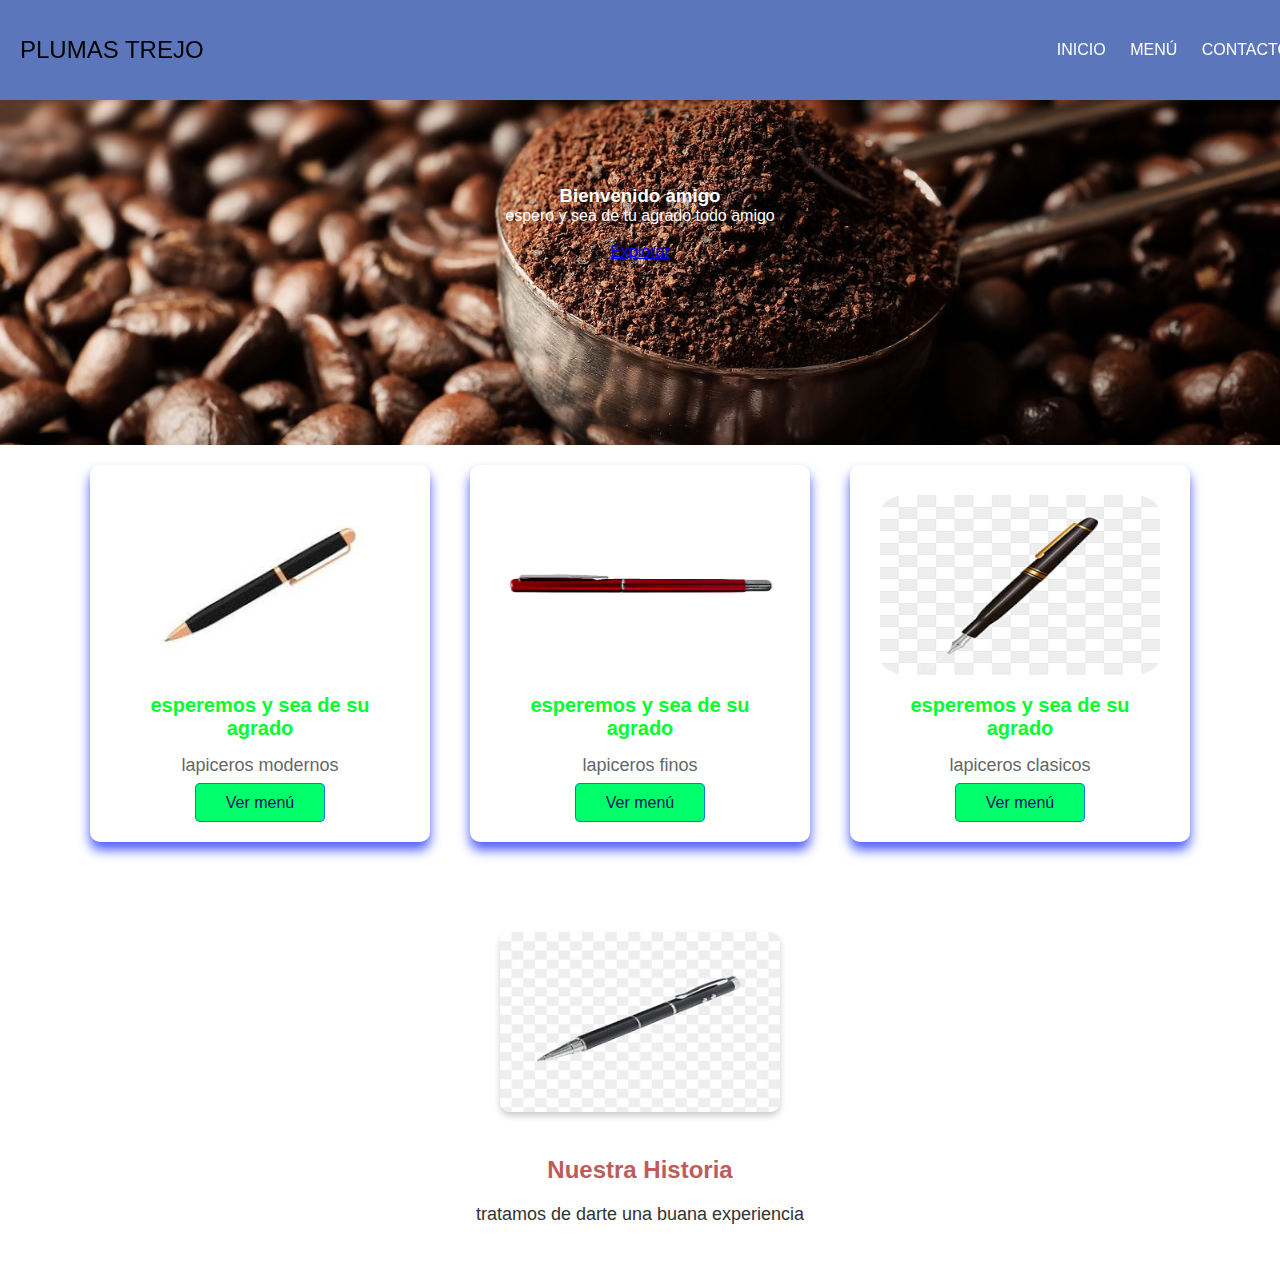
<file: index.html>
<!DOCTYPE html>
<html lang="en">

<head>
    <meta charset="UTF-8">
    <meta http-equiv="X-UA-Compatible" content="IE=edge">
    <meta name="viewport" content="width=device-width, initial-scale=1.0">
    <title>DinastiaMoMo Café</title>
    <link rel="stylesheet" href="styles.css"> <!-- Asegúrate de tener un archivo CSS minimalista para enlazar -->
    <link rel="icon" href="descarga1.jpg"> <!-- Cambia la imagen del ícono por una taza de café minimalista -->
</head>

<body>
    <header class="fade-header">
        <h2 class="logo">plumas trejo</h2>
        <input type="checkbox" name="Nombre" id="check">
        <nav class="menu">
            <a href="index.html">Inicio</a>
            <a href="Venta.html">Menú</a>
            <a href="Contac.html">Contacto</a>
            <label for="check" class="mostrar-menu">&#8801</label>
            <label for="check" class="esconder-menu">&#215</label>
        </nav>
    </header>

    <section id="intro">
        <div class="contenido-intro">
            <h3>Bienvenido amigo</h3>
            <p>espero y sea de tu agrado todo amigo</p>
            <br><a href="#" class="boton-empezar">Explorar</a>
        </div>
    </section>

    <section id="menu">
        <div>
            <img src="descarga1.jpg" alt="Cappuccino" width="280" height="180">
            <h4>esperemos y sea de su agrado </h4>
            <p>lapiceros modernos</p>
            <br><a href="Menu2.html" class="boton-saber-mas">Ver menú</a>
        </div>
        <div>
            <img src="images2.jpg" alt="Espresso" width="280" height="180">
            <h4>esperemos y sea de su agrado </h4>
            <p>lapiceros finos</p>
            <br><a href="Menu3.html" class="boton-saber-mas">Ver menú</a>
        </div>
        <div>
            <img src="descarga (3).jpg" alt="Latte" width="280" height="180">
            <h4>esperemos y sea de su agrado </h4>
            <p>lapiceros clasicos</p>
            <br><a href="Menu.html" class="boton-saber-mas">Ver menú</a>
        </div>
    </section>

    <section id="about">
        <div>
            <img src="descarga4.jpg" alt="Café en grano" width="280" height="180">
            <h3>Nuestra Historia</h3>
            <p>tratamos de darte una buana experiencia </p>
        </div>
    </section>

    <script src="" async defer></script>
</body>

</html>
</file>
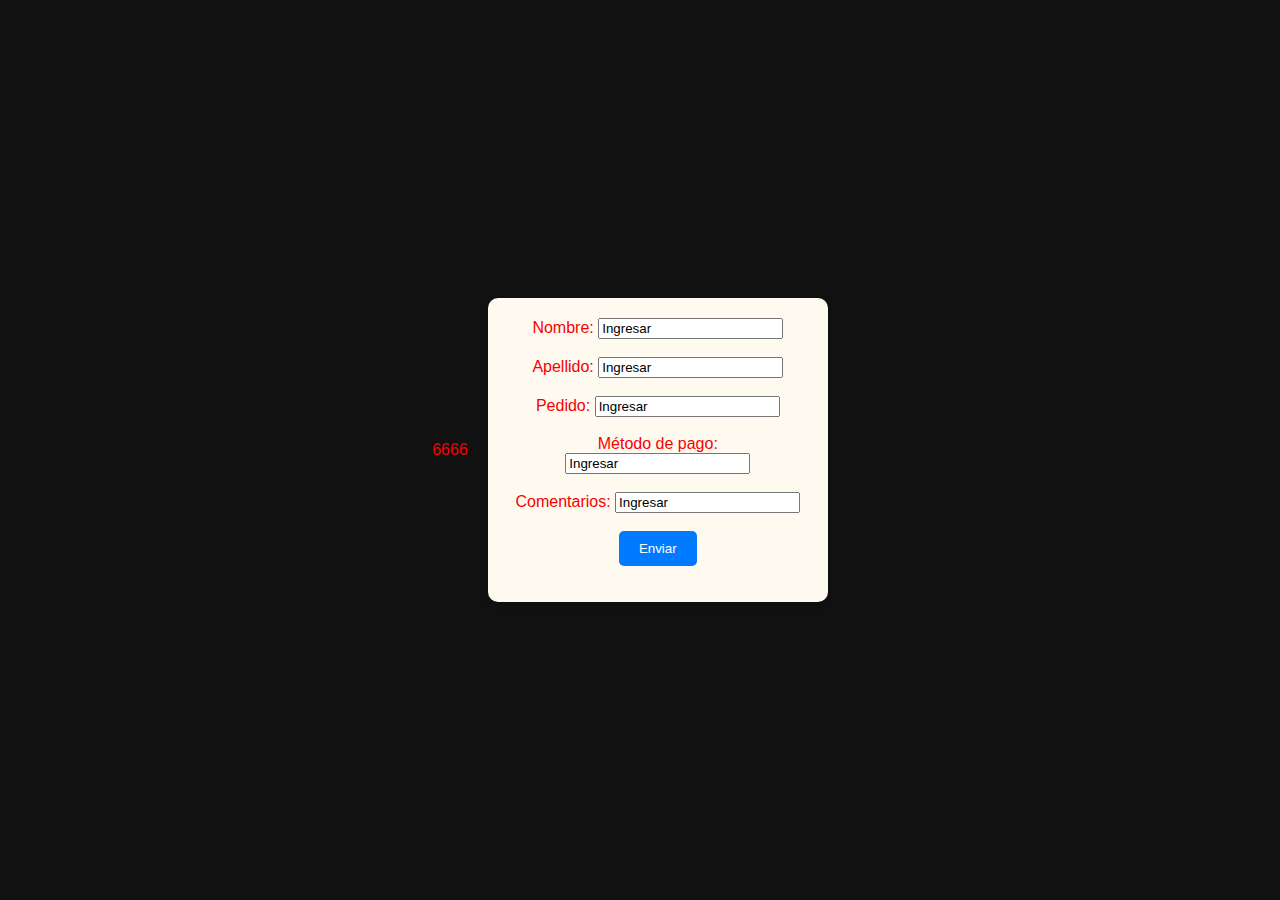
<file: Contac.html>
6666<!DOCTYPE html>
<html lang="en">
<head>
    <meta charset="UTF-8"> <!-- Atributo charset -->
    <meta name="viewport" content="width=device-width, initial-scale=1.0"> <!-- Atributo viewport -->
    <link rel="stylesheet" href="Contac.css"> <!-- Atributo rel -->
    <title>Document</title>
</head>
<body>
    <div id="content" class="card">
        <div>
            <form method="post" action="index.php"> <!-- Atributos method y action -->
                Nombre: <input type="text" name="nombre" value="Ingresar" onclick="this.value = ''";><br><br> <!-- Atributos type, name, value, onclick -->
                Apellido: <input type="text" name="apellido" value="Ingresar" onclick="this.value = ''";><br><br> <!-- Atributos type, name, value, onclick -->
                Pedido: <input type="text" name="pedido" value="Ingresar" onclick="this.value = ''";><br><br> <!-- Atributos type, name, value, onclick -->
                Método de pago: <input type="text" name="metodo_de_pago" value="Ingresar" onclick="this.value = ''";><br><br> <!-- Atributos type, name, value, onclick -->
                Comentarios: <input type="text" name="comentarios" value="Ingresar" onclick="this.value = ''";><br><br> <!-- Atributos type, name, value, onclick -->
                <input type="button" value="Enviar" class="enviar-button" id="enviar-button"> <!-- Atributos type, value, class, id -->
            </form>
        </div>
    </div>
</body>
</html>
</file>
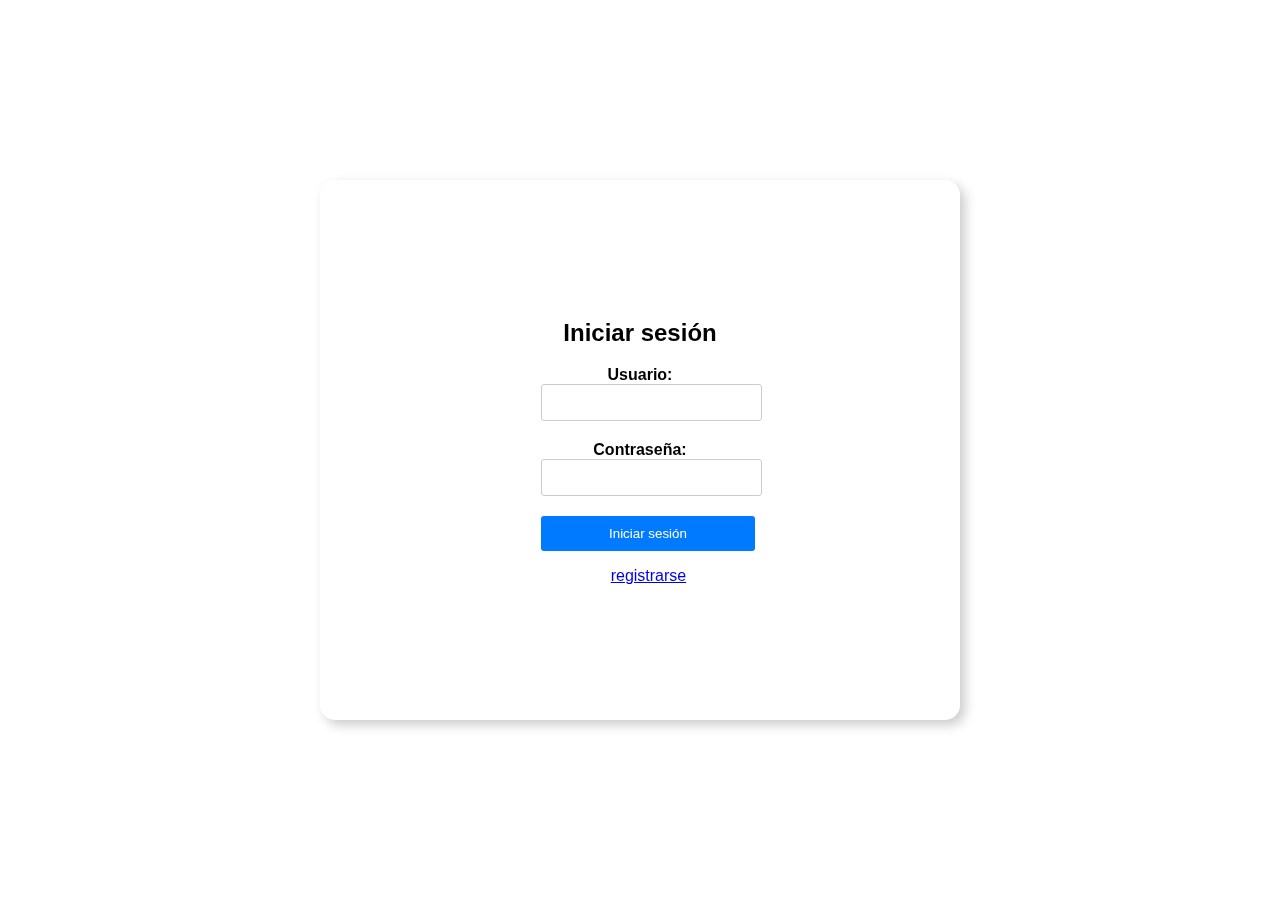
<file: Login.html>
<!DOCTYPE html>
<html lang="es">
<head>
    <meta charset="UTF-8">
    <meta name="viewport" content="width=device-width, initial-scale=1.0">
    <link rel="stylesheet" href="Estilo.css">
    <title>Iniciar sesión</title>
</head>
<body>
    <div class="login-container">
        <h2>Iniciar sesión</h2>
        <form id="login-form">
            <div class="form-group">
                <label for="username">Usuario:</label>
                <input type="text" id="username" name="username" required>
            </div>
            <div class="form-group">
                <label for="password">Contraseña:</label>
                <input type="password" id="password" name="password" required>
            </div>
            <button type="button" onclick="validateLogin()">Iniciar sesión</button>
        </form>
        <p>O <a href="Registro.html">registrarse</a></p>
    </div>

    <script>
        function validateLogin() {
            var username = document.getElementById("username").value;
            var password = document.getElementById("password").value;

            if (username === "" && password === "") {
                window.location.href = "menu.html"; // Redirige a la página de menú si la validación es exitosa
            } else {
                alert("Usuario o contraseña incorrectos. Inténtalo de nuevo.");
            }
        }
    </script>
</body>
</html>
</file>
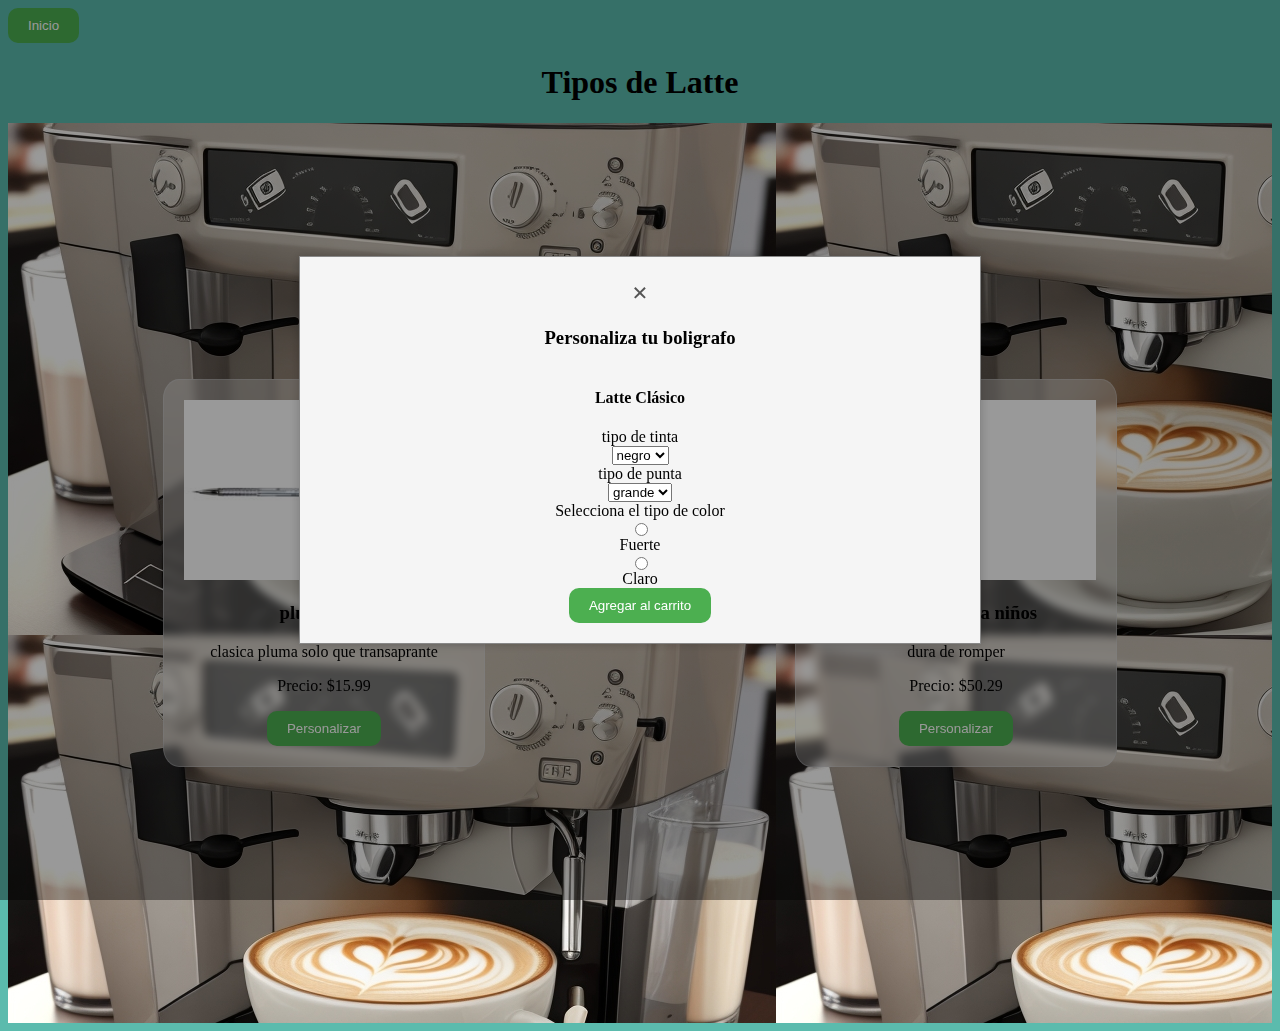
<file: Menu.html>
<!DOCTYPE html>
<html lang="es">
<head>
    <meta charset="UTF-8">
    <meta name="viewport" content="width=device-width, initial-scale=1.0">
    <link rel="stylesheet" href="Venta.css">
    <title>Tipos de Latte</title>
</head>
<header>
    <a href="Index.html"><button>Inicio</button></a>
</header>
<body>
    <h1>Tipos de Latte</h1>
    <div class="coffee-section">
        <div class="coffee-card">
            <img src="346199_10_PM4(12).jpg" alt="Latte Clásico" width="280" height="180">
            <h3>pluma plus</h3>
            <p>clasica pluma solo que transaprante</p>
            <p>Precio: $15.99</p>
            <button onclick="personalizarLatte('pluma plus')">Personalizar</button>
        </div>
        <div class="coffee-card">
            <img src="images (13).jpg" alt="Latte Vainilla" width="280" height="180">
            <h3>boligrafo para niños</h3>
            <p>dura de romper</p>
            <p>Precio: $50.29</p>
            <button onclick="personalizarLatte('Latte de Vainilla')">Personalizar</button>
        </div>
    </div>

    <div id="personalizar-latte" class="modal">
        <div class="modal-content">
            <span class="close" onclick="closeModal('personalizar-latte')">&times;</span>
            <h3>Personaliza tu boligrafo</h3>
            <h4 id="latte-nombre">Latte Clásico</h4>
            <label for="tipo-leche">tipo de tinta</label>
            <select id="tipo-leche">
                <option value="leche-entera">negro</option>
                <option value="leche-descremada">azul</option>
                <option value="leche-de-almendras">roja</option>
            </select>
            <label for="tipo-azucar">tipo de punta </label>
            <select id="tipo-azucar">
                <option value="azucar-blanco">grande</option>
                <option value="azucar-moreno">fina</option>
                <option value="sin-azucar">normal</option>
            </select>
            <label for="temperatura">Selecciona el tipo de color</label>
            <input type="radio" id="fuerte" name="temperatura" value="fuerte">
            <label for="fuerte">Fuerte</label>
            <input type="radio" id="caliente" name="temperatura" value="claro">
            <label for="claro">Claro</label>
            <button onclick="agregarAlCarrito()">Agregar al carrito</button>
        </div>
    </div>
    <script src="Venta.js"></script>
</body>
</html>
</file>
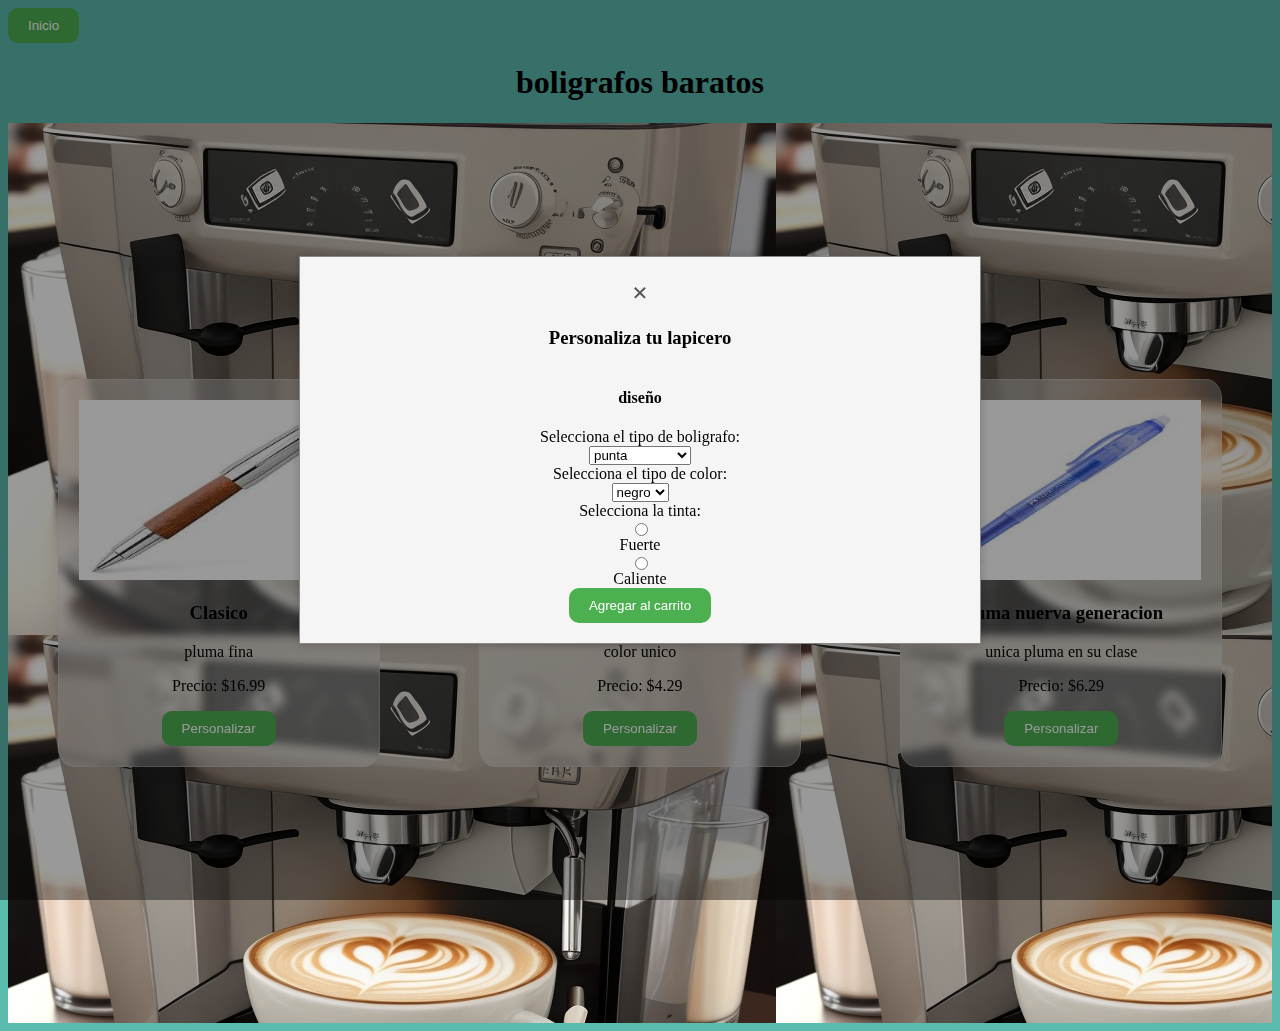
<file: Menu2.html>
<!DOCTYPE html>
<html lang="es">
<head>
    <meta charset="UTF-8">
    <meta name="viewport" content="width=device-width, initial-scale=1.0">
    <link rel="stylesheet" href="Venta.css">
    <title>Tipos de lapiceros</title>
</head>
<header>
    <a href="Index.html"><button>Inicio</button></a>
</header>
<body>
    <h1>boligrafos baratos</h1>
    <div class="coffee-section">
        <div class="coffee-card">
            <img src="images (9).jpg" alt="Latte Clásico" width="280" height="180">
            <h3>Clasico</h3>
            <p>pluma fina</p>
            <p>Precio: $16.99</p>
            <button onclick="personalizarLatte('Latte Clásico')">Personalizar</button>
        </div>
        <div class="coffee-card">
            <img src="images (10).jpg" alt="Latte Vainilla" width="280" height="180">
            <h3>pluma clasica</h3>
            <p>color unico</p>
            <p>Precio: $4.29</p>
            <button onclick="personalizarLatte('Latte de Vainilla')">Personalizar</button>
        </div>
        <div class="coffee-card">
            <img src="descarga (11).jpg" alt="Latte Vainilla" width="280" height="180">
            <h3>pluma nuerva generacion </h3>
            <p>unica pluma en su clase</p>
            <p>Precio: $6.29</p>
            <button onclick="personalizarLatte('Latte de Vainilla')">Personalizar</button>
        </div>
    </div>

    <div id="personalizar-lapicero " class="modal">
        <div class="modal-content">
            <span class="close" onclick="closeModal('personaliza tu lapicero')">&times;</span>
            <h3>Personaliza tu lapicero</h3>
            <h4 id="latte-nombre">diseño</h4>
            <label for="tipo-tinta">Selecciona el tipo de boligrafo:</label>
            <select id="tipo-tamaño">
                <option value="tipo de punta">punta</option>
                <option value="tipos de suavidad">tipo-suavidad</option>
                <option value="leche-de-almendras">tipo-grueso</option>
            </select>
            <label for="tipo-azucar">Selecciona el tipo de color:</label>
            <select id="tipo-azucar">
                <option value="azucar-blanco">negro</option>
                <option value="azucar-moreno">rojo</option>
                <option value="sin-azucar">azul</option>
            </select>
            <label for="temperatura">Selecciona la tinta:</label>
            <input type="radio" id="fuerte" name="temperatura" value="fuerte">
            <label for="fuerte">Fuerte</label>
            <input type="radio" id="claro" name="temperatura" value="claro">
            <label for="claro">Caliente</label>
            <button onclick="agregarAlCarrito()">Agregar al carrito</button>
        </div>
    </div>
    <script src="Venta.js"></script>
</body>
</html>
</file>
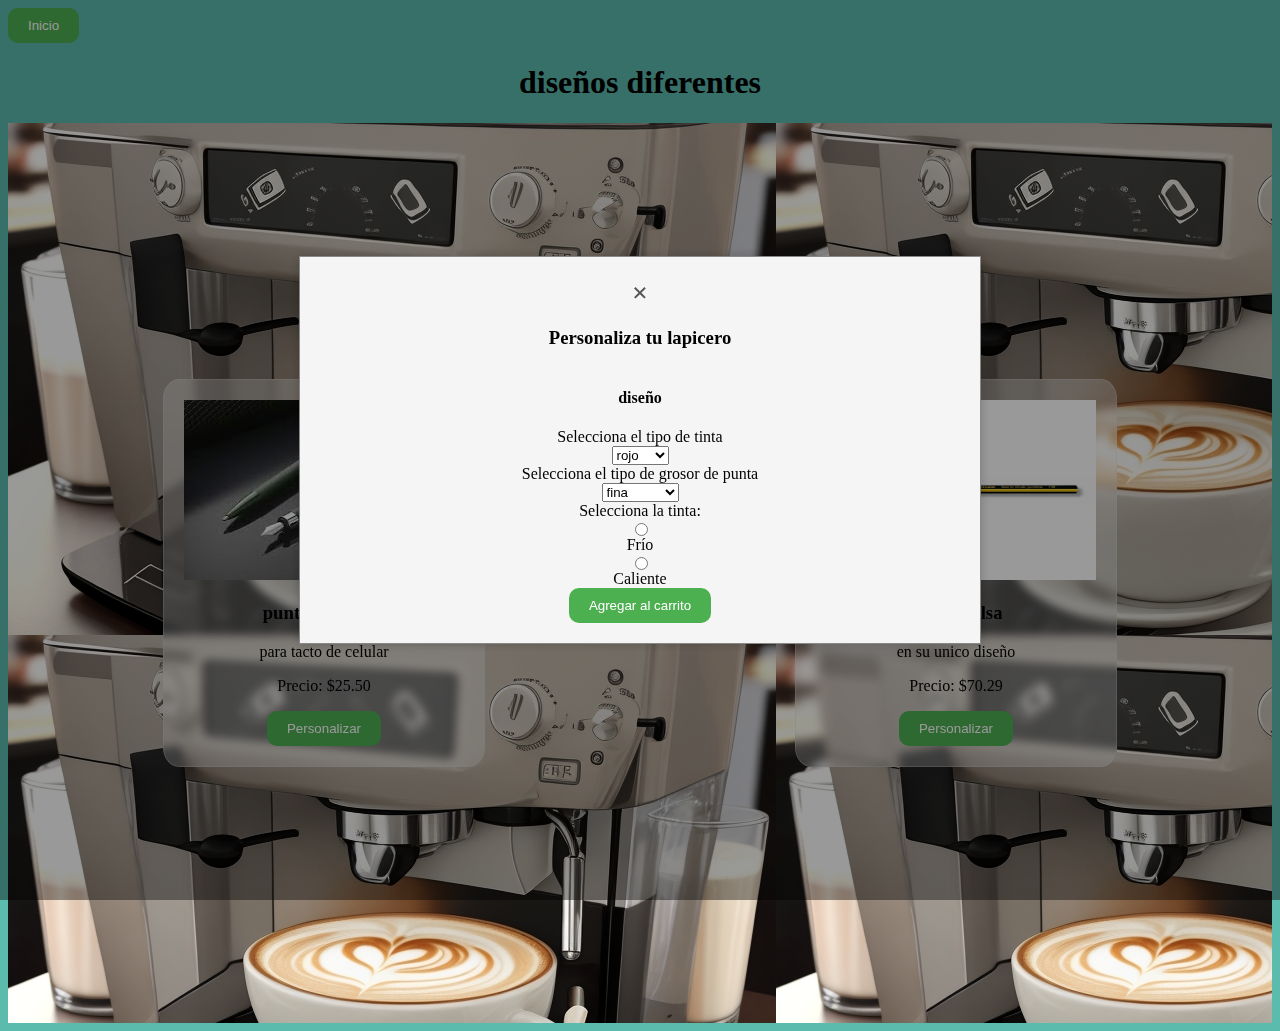
<file: Menu3.html>
<!DOCTYPE html>
<html lang="es">
<head>
    <meta charset="UTF-8"> <!-- Atributo charset -->
    <meta name="viewport" content="width=device-width, initial-scale=1.0"> <!-- Atributo viewport -->
    <link rel="stylesheet" href="Venta.css"> <!-- Atributo rel -->
    <title>diseños diferentes</title>
</head>
<header>
    <a href="Index.html"><button>Inicio</button></a>
</header>
<body>
    <h1>diseños diferentes</h1>
    <div class="coffee-section">
        <div class="coffee-card">
            <img src="descarga (7).jpg" alt="Latte Clásico" width="280" height="180">
            <h3>punta muy fina</h3>
            <p>para tacto de celular </p>
            <p>Precio: $25.50</p>
            <button onclick="personalizarLatte('Latte Clásico')">Personalizar</button>
        </div>
        <div class="coffee-card">
            <img src="images (8).jpg" alt="Latte Vainilla" width="280" height="180">
            <h3>pluma falsa </h3>
            <p>en su unico diseño</p>
            <p>Precio: $70.29</p>
            <button onclick="personalizarLatte('Latte de Vainilla')">Personalizar</button>
        </div>
    </div>

    <div id="personalizar-latte" class="modal">
        <div class="modal-content">
            <span class="close" onclick="closeModal('personalizar-latte')">&times;</span>
            <h3>Personaliza tu lapicero</h3>
            <h4 id="latte-nombre">diseño</h4>
            <label for="tipo-tinta">Selecciona el tipo de tinta</label>
            <select id="tipo-leche">
                <option value="leche-entera">rojo</option>
                <option value="leche-descremada">negro </option>                             
                                   <option value="leche-de-almendras">azul</option>
            </select>
            <label for="tipo-azucar">Selecciona el tipo de grosor de punta</label>
            <select id="tipo-azucar">
                <option value="azucar-blanco">fina</option>
                <option value="azucar-moreno">gorda</option>
                <option value="sin-azucar">de dibujo</option>
            </select>
            <label for="temperatura">Selecciona la tinta:</label>
            <input type="radio" id="fuerte" name="temperatura" value="fuerte">
            <label for="frio">Frío</label>
            <input type="radio" id="claro" name="temperatura" value="claro">
            <label for="claro">Caliente</label>
            <button onclick="agregarAlCarrito()">Agregar al carrito</button>
        </div>
    </div>
    <script src="Venta.js"></script>
</body>
</html>
</file>
<file: styles.css>
/* Establece reglas iniciales para todos los elementos en la página */
* {
    margin: 0;
    padding: 0;
    font-family: Verdana, Geneva, Tahoma, sans-serif;
}

/* Estilos para el encabezado */
.fade-header {
    height: 100px;
    background: #5b76bb;
    display: flex;
    justify-content: space-between;
    align-items: center;
    padding: 0 20px;
    position: fixed; /* Mantiene el encabezado fijo en la parte superior */
    z-index: 100; /* Asegura que esté por encima del contenido */
    box-shadow: 0 2px 4px rgba(0, 0, 0, 0.1); /* Sombra suave debajo del encabezado */
    transition: background-color 0.3s, opacity 0.3s; /* Agrega una transición de color de fondo y opacidad */
    opacity: 1; /* Establece la opacidad inicial en 1 (completamente visible) */
    left: 0; /* Alinea el encabezado a la izquierda */
    width: 100%;
}

/* Cambia el fondo y la opacidad al hacer scroll hacia abajo */
.scrolled {
    background-color: rgba(51, 51, 51, 0.7); /* Cambia el color de fondo con opacidad */
    opacity: 0.9; /* Reduce la opacidad al hacer scroll */
}


/* Estilos para el logotipo en el encabezado */
.logo {
    text-transform: uppercase;
    color: black;
    font-weight: 200;
    font-size: 24px;
}

/* Estilos para los enlaces en el menú de navegación */
.menu a {
    color: #fff;
    text-transform: uppercase;
    text-decoration: none;
    padding: 0 10px;
    transition: 0.4s;
}

/* Estilos para los íconos de menú en dispositivos móviles */
.mostrar-menu,
.esconder-menu {
    font-size: 30px;
    cursor: pointer;
    display: none;
    transition: 0.4s;
}

/* Estilos específicos para el ícono de "mostrar menú" */
.mostrar-menu {
    order: 2;
}

/* Cambia el color de los enlaces y los íconos de menú al pasar el mouse sobre ellos */
.menu a:hover,
.mostrar-menu:hover,
.esconder-menu:hover {
    color: #0d6031;
}

/* Estilos para el cuadro de verificación (checkbox) */
#check {
    display: none;
}

/* Estilos para la sección de introducción */
#intro {
    padding: 20px 50px;
    background-image: url("/media/banner.jpeg");
    height: 45vh;
    background-size: cover;
    background-position: center;
    position: relative;
}

/* Pseudo-elemento para crear un fondo semitransparente en la sección de introducción */
#intro::before {
    content: '';
    
    position: absolute;
    width: 100%;
    height: 45vh;
    left: 0;
}

/* Estilos para el contenido en la sección de introducción */
.contenido-intro{
    position: absolute;
    color: #fff;
    top: 50%;
    left: 50%;
    transform: translate(-50%, -50%);
    text-align: center;
}

/* Reduce el tamaño de fuente en la sección de introducción para dispositivos móviles */
@media (max-width: 768px) {
    .menu a,
    .contenido-intro h3 {
        font-size: 20px;
        font-weight: 400;
        padding: 10px 0;
    }
}

/* Estilos para la sección de menú */
#menu {
    padding: 20px 50px;
    display: flex;
    justify-content: center;
    flex-wrap: wrap; /* Agrega esta línea para permitir que los elementos se coloquen en una fila adicional en dispositivos móviles */
}

#menu div {
    text-align: center;
    padding: 30px 30px;
    box-shadow: 0 8px 12px rgba(0, 26, 255, 0.7);
    border-radius: 10px;
    width: 280px;
    margin: 0 20px;
}

#menu div h4 {
    color: rgb(0, 255, 47);
    font-size: 20px;
    margin: 15px 0;
}

#menu div p {
    color: #666;
    font-size: 18px;
}

.boton-saber-mas {
    background-color: rgb(0, 255, 106);
    text-decoration: none;
    color: #13125f;
    padding: 10px 30px;
    border: 1px solid #007bff;
    border-radius: 5px;
    margin-top: 15px;
    transition: all 0.4s;
}

/* Añade un margen inferior al botón "Saber más" para separarlo del texto */
.boton-saber-mas {
    margin-bottom: 30px;
}

.boton-saber-mas:hover {
    background-color: #b91010;
    color: #000;
}

/* Estilos para la sección "Acerca de" */
#about {
    padding: 50px;
    text-align: center;
}

#about img {
    max-width: 100%;
    border-radius: 10px;
    box-shadow: 0 4px 6px rgba(0, 0, 0, 0.2);
    margin: 20px 0;
}

#about h3 {
    color: #bb5d5b;
    font-size: 24px;
    margin: 20px 0;
}

#about p {
    color: #333;
    font-size: 18px;
}

img{
    border-radius: 10%;
}
</file>
<file: Contac.css>
body {
    font-family: Arial, sans-serif;
    background-color: #111; /* Fondo negro mate */
    margin: 0;
    padding: 0;
    color:#f70000; /* Texto blanco para contrastar con el fondo */
    display: flex;
    flex-wrap: wrap; /* Añade esta propiedad para permitir el ajuste de líneas */
    justify-content: center;
    align-items: center;
    height: 100vh; /* Centra verticalmente en la página */
}

.card {
    width: 300px;
    margin: 20px;
    padding: 20px;
    background-color: floralwhite;
    border-radius: 10px;
    text-align: center;
    box-shadow: 0 4px 6px rgba(0, 0, 0, 0.1);
    transition: transform 0.2s, box-shadow 0.2s;
}


.card:hover {
    transform: scale(1.05);
    box-shadow: 0 8px 12px rgba(255, 0, 255, 0.7); /* Efecto de iluminación rosa neón */
}

/* Estilos para los modales */
.modal {
    display: none;
    position: fixed;
    top: 0;
    left: 0;
    width: 100%;
    height: 100%;
    background-color: rgba(0, 0, 0, 0.7); /* Fondo semi transparente */
    z-index: 1;
}

.modal-content {
    position: absolute;
    top: 50%;
    left: 50%;
    transform: translate(-50%, -50%);
    background-color: #fff;
    padding: 20px;
    border-radius: 5px;
    box-shadow: 0 4px 8px rgba(0, 0, 0, 0.2);
    text-align: center;
}

.close {
    position: absolute;
    top: 10px;
    right: 10px;
    cursor: pointer;
    font-size: 20px;
    color: #f70000;
}

/* Estilos minimalistas para el botón "Más información" */
button {
    background-color: transparent; /* Fondo transparente */
    color: #007bff; /* Color del texto */
    border: 1px solid #007bff; /* Borde delgadamente visible */
    padding: 8px 16px; /* Espaciado interno (ajusta según tus preferencias) */
    border-radius: 4px; /* Bordes ligeramente redondeados */
    cursor: pointer;
    transition: background-color 0.3s, color 0.3s, border-color 0.3s; /* Transición suave en varios atributos */
}

button:hover {
    background-color: #007bff; /* Cambio de color de fondo al pasar el mouse */
    color: #fff; /* Cambio de color del texto al pasar el mouse */
    border-color: #007bff; /* Cambio de color del borde al pasar el mouse */
}

/* Estilo para el botón de enviar */
.enviar-button {
    background-color: #007bff; /* Color de fondo azul */
    color: #fff; /* Texto blanco */
    border: none; /* Sin borde */
    padding: 10px 20px; /* Espaciado interno */
    border-radius: 5px; /* Bordes redondeados */
    cursor: pointer; /* Cambio de cursor al pasar el mouse */
    transition: background-color 0.3s; /* Transición suave en el color de fondo */
}

.enviar-button:hover {
    background-color: #0056b3; /* Cambio de color de fondo al pasar el mouse */
}


@media (max-width: 480px) {
    .card{
        width: 100%;
    }
}
</file>
<file: Estilo.css>
body {
    font-family: Arial, sans-serif;
    background-image: url(https://images.unsplash.com/photo-1520052205864-92d242b3a76b?ixlib=rb-4.0.3&ixid=M3wxMjA3fDB8MHxzZWFyY2h8Mnx8YWVzdGhldGljJTIwcGFzdGVsfGVufDB8fDB8fHww&w=1000&q=80); /* Reemplaza 'ruta_de_tu_imagen.jpg' con la ruta real de tu imagen */
    background-size: cover;
    background-repeat: no-repeat;
    background-attachment: fixed;
    margin: 0; /* Elimina el margen predeterminado del body */
    padding: 0; /* Elimina el relleno predeterminado del body */
    display: flex;
    flex-direction: column; /* Alinea los elementos verticalmente */
    justify-content: center; /* Centra verticalmente */
    align-items: center; /* Centra horizontalmente */
    height: 100vh;
}


.login-container {
    background-color: rgba(255, 255, 255, 0.2);
    border-radius: 15px;
    box-shadow: 5px 5px 12px #00000035;
    backdrop-filter: blur(10px);
    width: 50%;
    height: 60%;
    display: flex;
    flex-direction: column;
    justify-content: center; /* Centra verticalmente */
    align-items: center; /* Centra horizontalmente */
}

h2 {
    text-align: center;
}

.form-group {
    margin-bottom: 20px;
}

label {
    display: block;
    font-weight: bold;
}

input[type="text"],
input[type="password"] {
    width: 100%;
    padding: 10px;
    border: 1px solid #ccc;
    border-radius: 3px;
}
input[type="Usuario"] {
    width: 100%;
    padding: 10px;
    border: 1px solid #ccc;
    border-radius: 3px;
}
input[type="email"] {
    width: 100%;
    padding: 10px;
    border: 1px solid #ccc;
    border-radius: 3px;
}
button {
    width: 108%;
    padding: 10px;
    background-color: #007bff;
    color: #fff;
    border: none;
    border-radius: 3px;
    cursor: pointer;
}

button:hover {
    background-color: #0056b3;
}

#login-form {
    text-align: center;
}

p {
    color: #fff;
    text-align: center;
    border: none;
    border-radius: 2px;
    cursor: pointer;
}
</file>
<file: Venta.css>
/* Estilos para el div de coffee-card con efecto de blur */
.coffee-section {
    display: flex;
    justify-content: center;
    align-items: center;
    height: 100vh; /* Asegura que ocupe el 100% de la altura de la ventana */
    background-image: url(/media/DreamShaper_v7_A_latte_1.jpg);
}

.coffee-card {
    border: 1px solid #ddd;
    padding: 20px;
    text-align: center;
    position: relative;
    margin: auto;
    background: rgba(255, 255, 255, .3);
 -webkit-backdrop-filter: blur(5px);
 backdrop-filter: blur(5px);
 border: 1.5px solid rgba(209, 213, 219, 0.3);
 border-radius: 5%;
}

h1 {
    text-align: center; /* Centra el texto en el h1 */
}

button {
    background-color: #4CAF50;
    color: white;
    border: none;
    padding: 10px 20px;
    cursor: pointer;
    border-radius: 10px;
}

button:hover {
    background-color: #45a049;
}

/* Estilos para el modal de personalización */
/* Estilos para el modal de personalización */
.modal {
    display: none;
    position: fixed;
    z-index: 1;
    left: 0;
    top: 0;
    width: 100%;
    height: 100%;
    overflow: auto;
    background-color: rgba(0, 0, 0, 0.4);
    display: flex;
    justify-content: center;
    align-items: center; /* Centra verticalmente */
}

.modal-content {
    background-color: #f5f5f5;
    padding: 20px;
    border: 1px solid #888;
    box-shadow: 0px 0px 10px rgba(0, 0, 0, 0.2);
    width: 50%; /* Modifica el ancho según tus preferencias */
    display: flex;
    flex-direction: column; /* Apila los elementos verticalmente */
    align-items: center; /* Centra horizontalmente */
}

.close {
    color: #555;
    float: right;
    font-size: 28px;
    font-weight: bold;
}

.close:hover,
.close:focus {
    color: #333;
    text-decoration: none;
    cursor: pointer;
}

body{
    background: #5bbbad;
}
/* Estilos generales para pantallas de cualquier tamaño */

/* Estilos para tamaños de pantalla más pequeños (por ejemplo, pantallas de menos de 768px de ancho) */
@media (max-width: 768px) {
    .coffee-section {
        flex-direction: row; /* Cambia la dirección de los elementos a columna */
    }

    .coffee-card {
        width: 40%; /* Reduce el ancho del coffee-card */
    }

    .modal-content {
        width: 60%; /* Reduce el ancho del modal */
    }
    img{
        width: 80%;
    }
}
</file>
